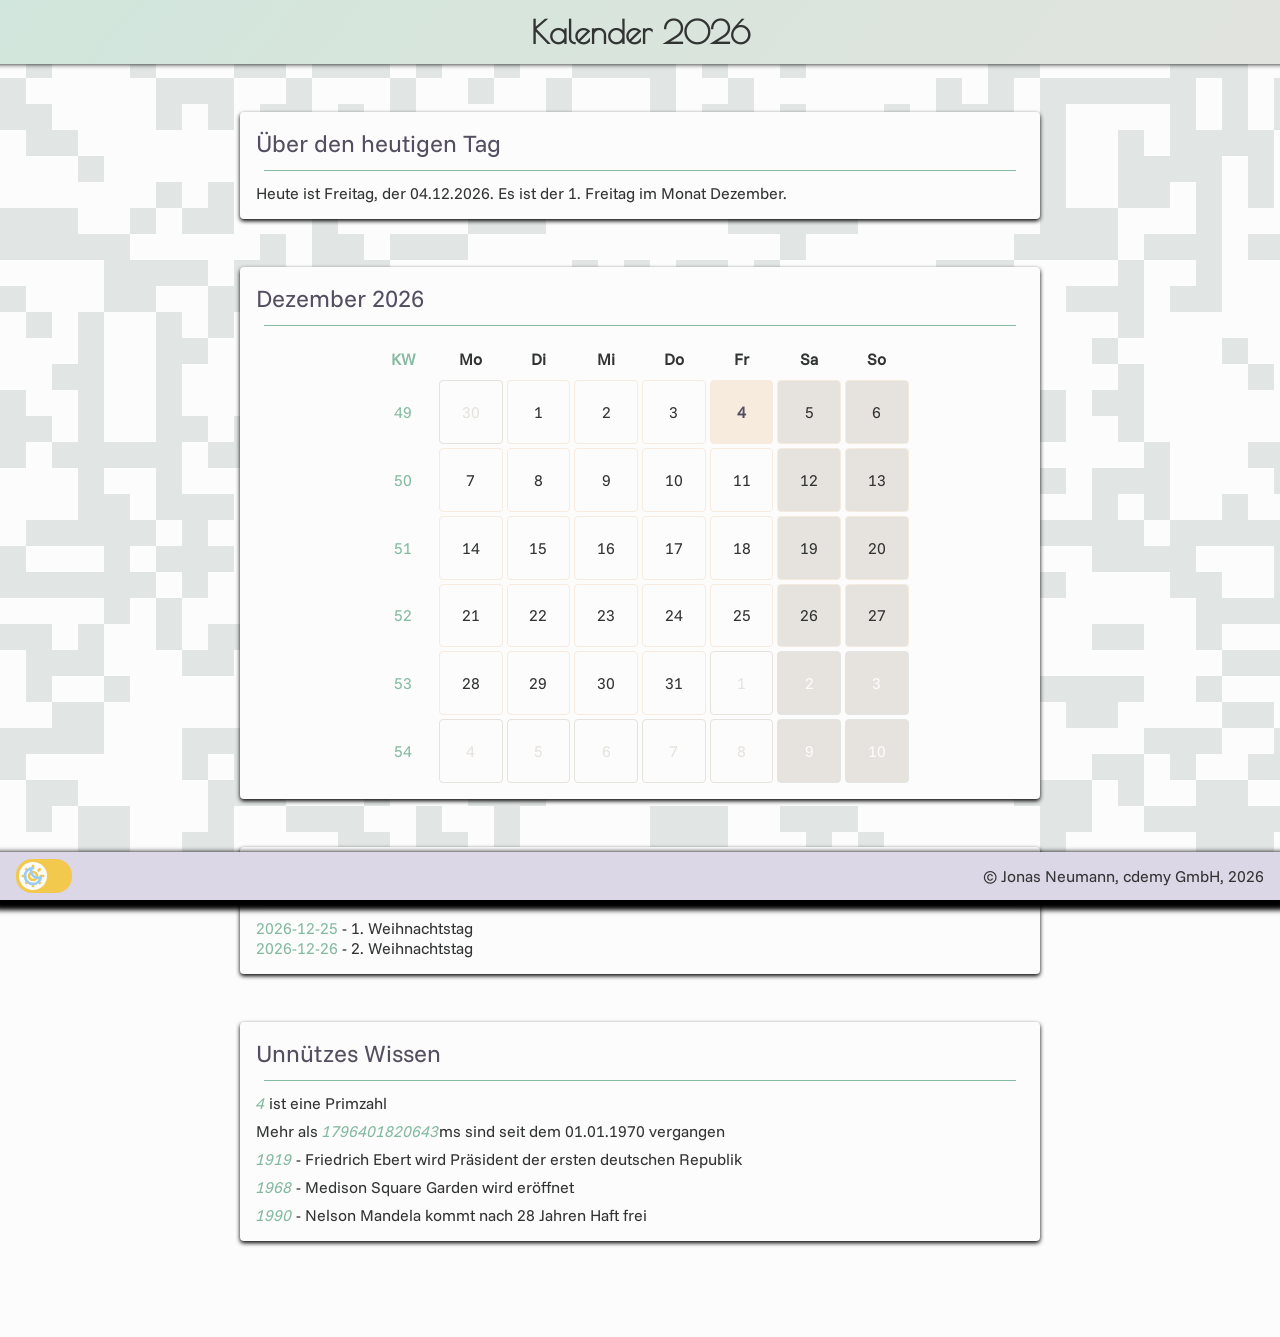
<file: index.html>
<!doctype html>
<html class="full-height">

<head>
  <meta charset="UTF-8" />
  <title>Kalender 2026</title>
  <link rel="stylesheet" href="css/styles.css" />
  <script src="scripts/background.js" defer></script>
  <script src="scripts/custom-tags.js" defer></script>
  <script src="scripts/calendar.js" defer></script>
  <script src="scripts/darkmode.js" defer></script>
  <script src="scripts/holidays.js" defer></script>
</head>

<body class="full-height" id="holds-background" darkmode="on">
  <div class="invisible"></div>
  <div class="full-height">
    <canvas id="background-canvas" class="background-canvas"></canvas>
    <header class="header fixed">
      <h1 class="header__title">Kalender 2026</h1>
    </header>
    <div class="main-layout">
      <custom-card title="Über den heutigen Tag">
        <p>
          Heute ist
          <span name="current-weekday"></span>, der
          <span id="full-date"></span></span>. Es ist der <span id="number-of-weekday"></span>.
          <span name="current-weekday"></span> im Monat
          <span id="current-month"></span>.
        </p>
      </custom-card>
      <section class="card">
        <h2 class="card__title" id="calendar-sheet-title">Februar 2026</h2>
        <hr class="card__divider" />
        <div class="cal-monthly">
          <ul class="cal-monthly__header">
            <li class="cal-monthly__week-nr">KW</li>
            <li>Mo</li>
            <li>Di</li>
            <li>Mi</li>
            <li>Do</li>
            <li>Fr</li>
            <li>Sa</li>
            <li>So</li>
          </ul>
          <ol id="cal-sheet-cells" class="cal-monthly__day-grid">
          </ol>
        </div>
      </section>
      <custom-card title="Feiertage" id="holiday-card"> </custom-card>
      <custom-card title="Unnützes Wissen">
        <ul class="card__list">
          <li>
            <span class="card__text--light" id="today-day-in-month">11</span>
            ist <span id="prime-or-not"></span> Primzahl
          </li>
          <li>
            Mehr als
            <span class="card__text--light" id="now-ms-utc">5</span>ms sind
            seit dem 01.01.1970 vergangen
          </li>
          <li>
            <span class="card__text--light">1919</span> - Friedrich Ebert wird
            Präsident der ersten deutschen Republik
          </li>
          <li>
            <span class="card__text--light">1968</span> - Medison Square
            Garden wird eröffnet
          </li>
          <li>
            <span class="card__text--light">1990</span> - Nelson Mandela kommt
            nach 28 Jahren Haft frei
          </li>
        </ul>
      </custom-card>
    </div>
    <footer class="footer fixed">
      <button id="theme-toggle" class="mode-toggle">
        <span>
          <img src="assets/icons/light_mode_24dp_F2C94C_FILL0_wght400_GRAD0_opsz24.svg" />
          <img src="assets/icons/dark_mode_24dp_DCE1E5_FILL0_wght400_GRAD0_opsz24.svg" />
        </span>
      </button>
      <div>© Jonas Neumann, cdemy GmbH, 2026</div>
    </footer>
  </div>
</body>

</html>
</file>
<file: css/styles.css>
@import url(components.css);
@import url(variables.css);
@import url(animations.css);
@import url(fonts.css);

* {
    margin: 0;
    padding: 0;
    box-sizing: border-box;
    font-family: 'FunnelSans', sans-serif;
    color: var(--on-background);
}

body {
    background-color: var(--background);
}

.background-canvas {
    position: fixed;
      top: 0;
      left: 0;
      width: 100%;
      height: 100%;
      z-index: -1;
}

.full-height {
    height: 100%;
}

.fixed {
    z-index: 1;
    position: fixed;
    width: 100%;
}

.main-layout {
    padding-top: calc(var(--header-height) + var(--flex-gap));
    padding-bottom: calc(var(--footer-height) + var(--flex-gap));
    display: flex;
    flex-direction: column;
    justify-content: flex-start;
    align-items: center;
    gap: var(--flex-gap);
}

.invisible {
    display: none;
}
</file>
